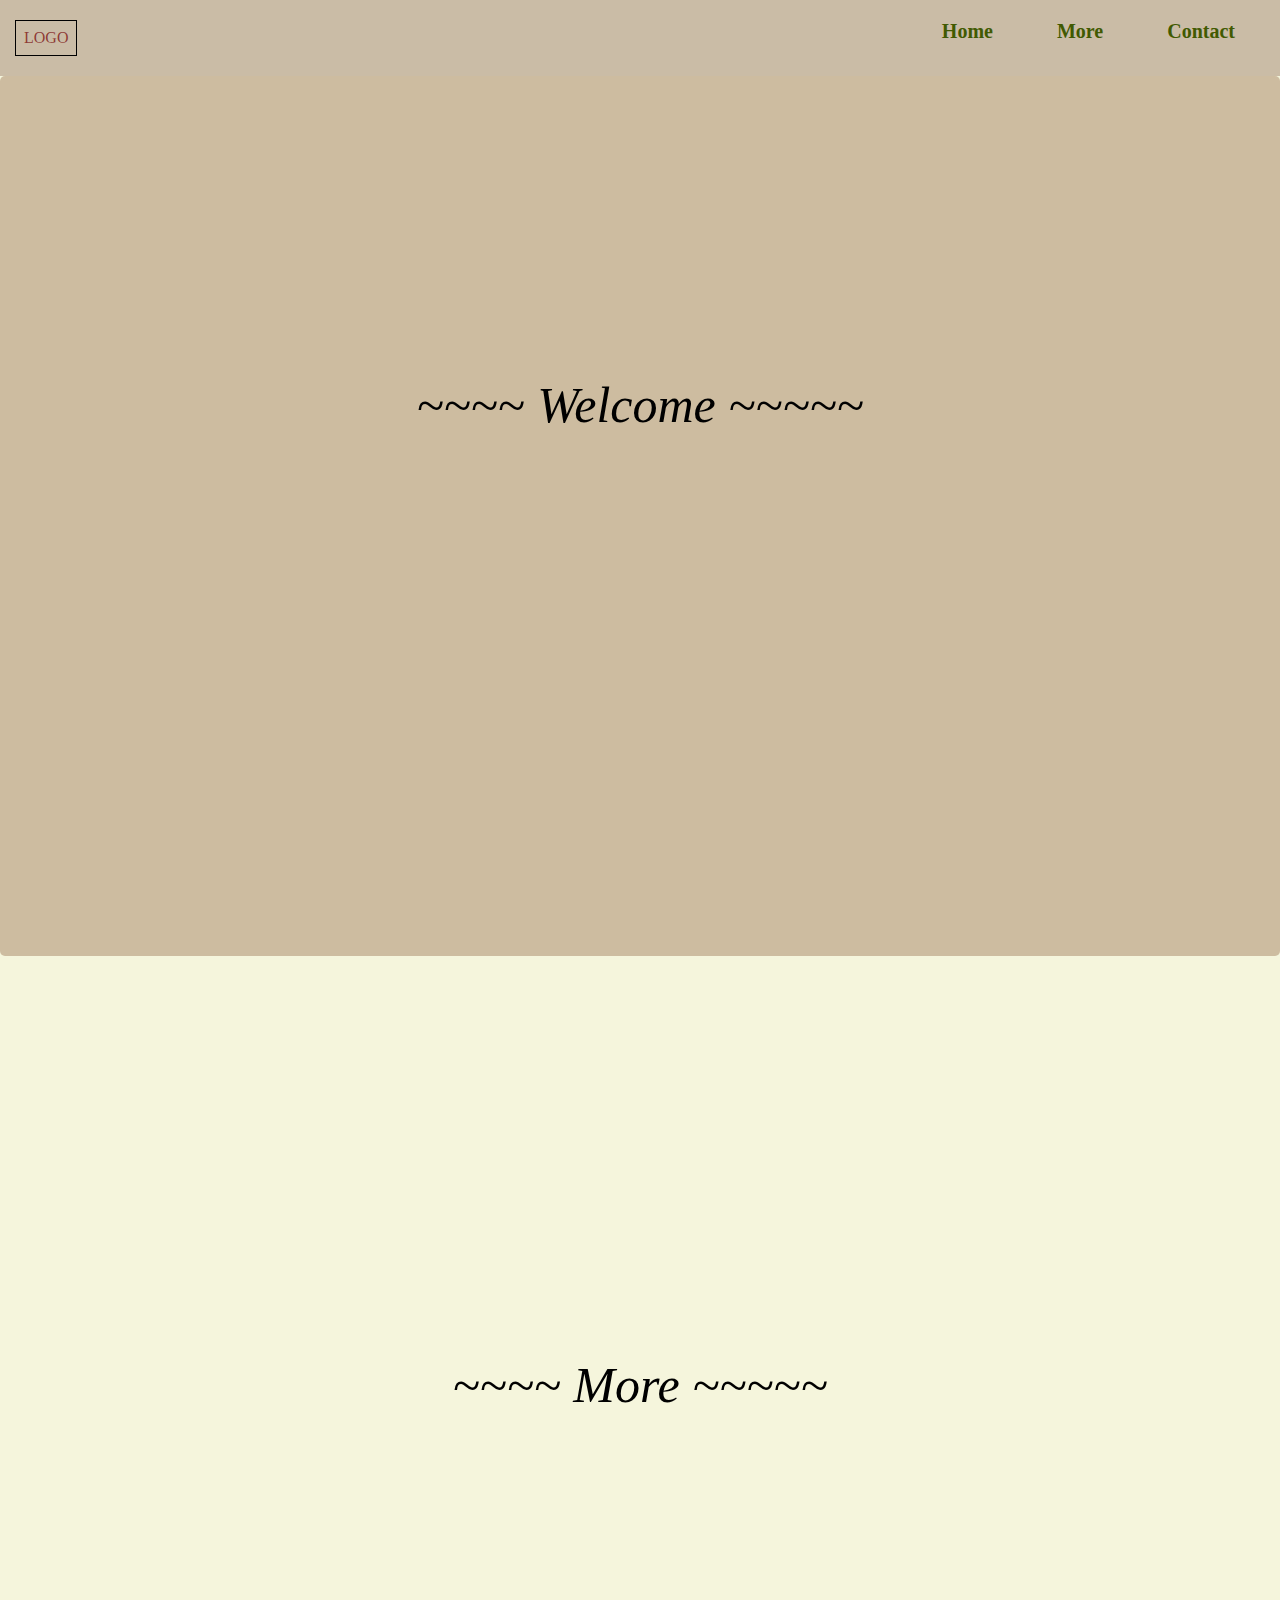
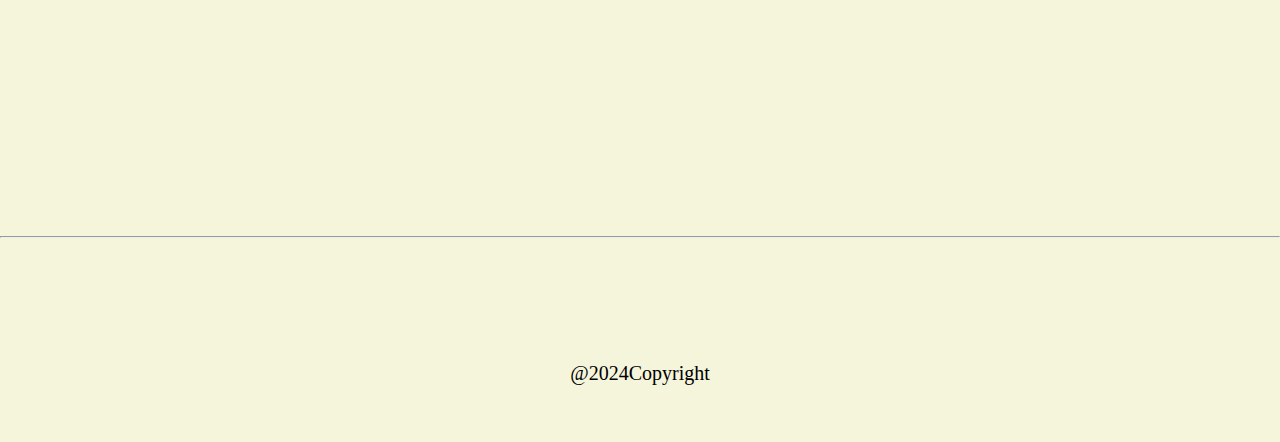
<file: Index.html>
<html lang="en">
<head>
    <meta charset="UTF-8">
    <meta name="viewport" content="width=device-width, initial-scale=1.0">
    <meta name="author" content="Malak Bouhia">
    <title>Navigation Bar</title>
    <link rel="stylesheet" href="Style.css">
    <link rel="shortcut icon" href="favicon.ico" type="image/x-icon">
</head>
<body>
    <div class="nav">
        <div class="logo">
            LOGO
        </div>
        <div class="list">
            <ul>
                <li><a href="Index.html">Home</a></li>
                <li><a href="#more">More</a></li>
                <li><a href="Contact.html">Contact</a></li>
            </ul>
        </div>
    </div>
    <div class="page-1">
            <p class="home-message">~~~~ Welcome ~~~~~</p>
            
    </div>
    <div  id="more">
            <p class="more-message">~~~~ More ~~~~~</p>
    </div>
    <hr><br><br><br>
    <footer>@2024Copyright</footer>

</body>
</html>
</file>
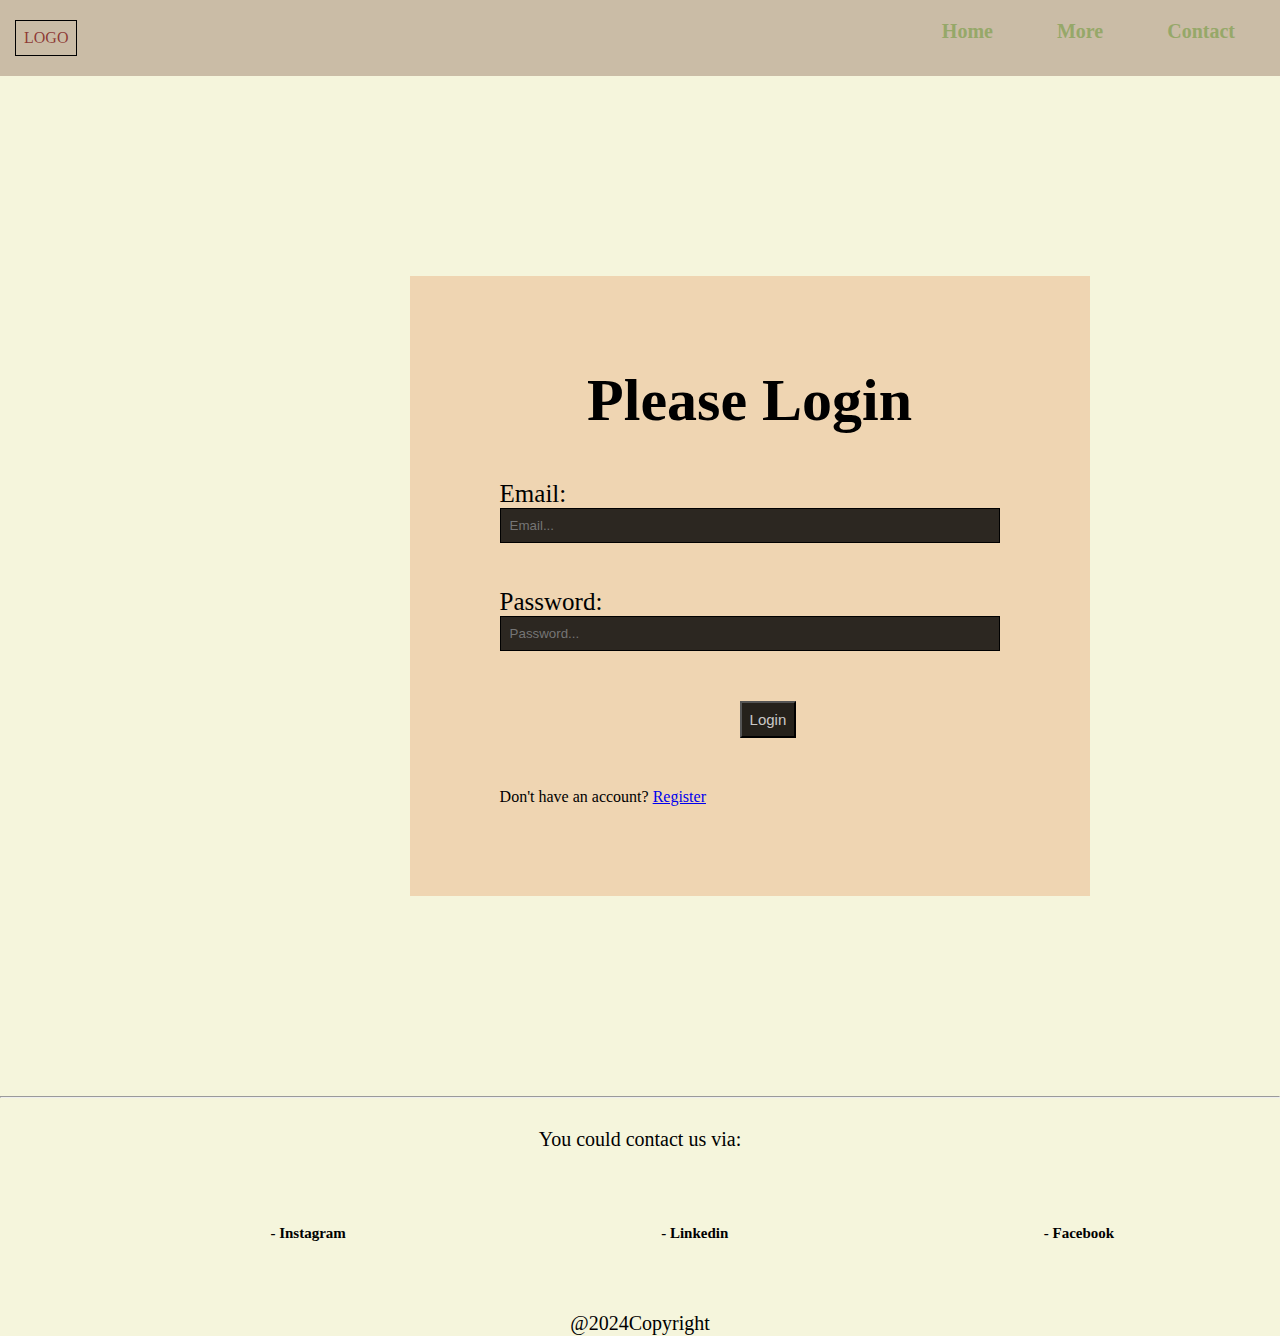
<file: Contact.html>
<html lang="en">
<head>
    <meta charset="UTF-8">
    <meta name="viewport" content="width=device-width, initial-scale=1.0">
    <meta name="author" content="Malak Bouhia">
    <title>Navigation Bar</title>
    <link rel="stylesheet" href="Contact.css">
    <link rel="shortcut icon" href="favicon.ico" type="image/x-icon">
</head>
<body>
    <div class="nav">
        <div class="logo">
            LOGO
        </div>
        <div class="list">
            <ul>
                <li><a href="Index.html">Home</a></li>
                <li><a href="#more">More</a></li>
                <li><a href="Contact.html">Contact</a></li>
            </ul>
        </div>
    </div>
       
  <!--  <div class="page-1">
        <h3>For more information enter your informations</h3>
        <form action="">
            <label for="f-name">First Name:</label><br>
            <input type="text" placeholder="First name.."><br>
            <label for="l-name">Last Name:</label><br>
            <input type="text" placeholder="Last name.."><br>
            <label for="email">Email:</label><br>
            <input type="email" placeholder="Email.."><br>
             <button>
                <p>Submit</p>
             </button>
        </form>
    </div>-->
    <div class="container">
      <h1>Please Login</h1>
      <form>
        <div class="form-control">
            <label>Email:</label><br>
           <input type="text" placeholder="Email..." required>
          
        </div>

        <div class="form-control">
            <label>Password:</label><br>
          <input type="password" placeholder="Password..." required>
        </div>

        <button class="btn">Login</button>

        <p class="text">Don't have an account? <a href="#">Register</a> </p>
      </form>
    </div>

   <!-- <div class="page-2">
        <p class="text">You could contact us via:</p>
        <ul class="contact">
            <li><a href="####" target="_blank"> - Instagram</a></li>
            <li><a href="##" target="_blank"> - Linkedin</a></li>
            <li><a href="#" target="_blank">- Facebook</a></li>
        </ul>
    </div>-->
    <hr>
    <footer>
        <div class="contact-info">
            <p class="text">You could contact us via:</p><br><br><br>
            <ul class="contact">
                <li><a href="####" target="_blank"> - Instagram</a></li>
                <li><a href="##" target="_blank"> - Linkedin</a></li>
                <li><a href="#" target="_blank">- Facebook</a></li>
            </ul>
        </div><br><br><br>
       <p>@2024Copyright</p> 
    </footer>
</body>
<!--</html>
<!DOCTYPE html>
<html lang="en">
  <head>
    <meta charset="UTF-8" />
    <meta name="viewport" content="width=device-width, initial-scale=1.0" />
    <link rel="stylesheet" href="style.css">
    <title>Form Input Wave</title>
  </head>
  <body>
    <div class="nav">
        <div class="logo">
            LOGO
        </div>
        <div class="list">
            <ul>
                <li><a href="Index.html">Home</a></li>
                <li><a href="#more">More</a></li>
                <li><a href="Contact.html">Contact</a></li>
            </ul>
        </div>
    </div>
    <div class="container">
      <h1>Please Login</h1>
      <form>
        <div class="form-control">
          <input type="text" required>
          <label>Email</label>
        </div>

        <div class="form-control">
          <input type="password" required>
          <label>Password</label>
        </div>

        <button class="btn">Login</button>

        <p class="text">Don't have an account? <a href="#">Register</a> </p>
      </form>
    </div>
    <footer>@2024Copyright</footer>

  </body>
</html>-->
</file>
<file: Style.css>
*{
    padding: 0;
    margin: 0;
}
body{
    background-color: #F5F5DC;
}
.logo {
    border: 1px solid black;
    color: rgba(119, 6, 6, 0.726);
    padding: 8px;
    margin-right: auto;
}
.nav{
    padding: 20px 15px;
    background-color: #b6a28eaf;
    display: flex;
    justify-content: right;
}
 ul li {
    list-style: none;
    text-decoration: none;
    display: inline;
    padding: 20px;
}
 ul li a{
    text-decoration: none;
    color: #415a02;
    font-size: 20px;
    font-family:Georgia, 'Times New Roman', Times, serif;
    font-weight:600;
    position: relative;
    transition: 0.7s all linear ;
    padding: 5px 10px;
}
/*Transition for the navigation bar*/
ul li a:hover{
    color: #96a869;
}
ul li a::before{
    position: absolute;
    content: '';
    bottom:0;
    left: 100%;
    width: 0;
    height: 0;
    background-color: #E07B39;
    z-index: -1;
}
ul li a:hover::before{
    animation:ani 1s cubic-bezier(0.175, 0.885, 0.32, 1.275) forwards ;
}
@keyframes ani{
    0%{ 
        width: 0%;
        height: 1px;
        left: 50%;
    }
    50%{ 
        width: 100%;
        height: 1px;
        left: 0;
    }
    100%{ 
        width: 100%;
        height: 100%;
        left: 0;
    }
}
/*End of the transition*/

/*Page 1*/
.page-1{
    width: 100%;
    height: 880px;
    background-color:#a8866783 ;
    border-radius: 5px 5px;
}

.home-message{
    text-align: center;
    font-style: italic;
    padding-top: 300px;
    font-size: 50px;
}

#more{
    width: 100%;
    height: 880px;
    
}

.more-message{
    text-align: center;
    font-style: italic;
    padding-top: 400px;
    font-size: 50px;
    transition: 0.8s ease;
}
.more-message:hover{
    font-size: 80px;
    rotate:360deg;

}
footer{
    height:80px;
    width: 100%;
    text-align: center;
    padding-top: 70px;
    font-size: 20px;
}
</file>
<file: Contact.css>
*{
    padding: 0;
    margin: 0;
}
body{
    background-color: #F5F5DC;
}
.logo {
    border: 1px solid black;
    color: rgba(119, 6, 6, 0.726);
    padding: 8px;
    margin-right: auto;
}
.nav{
    padding: 20px 15px;
    background-color: #b6a28eaf;
    display: flex;
    justify-content: right;
}
.nav ul li {
    list-style: none;
    text-decoration: none;
    display: inline;
    padding: 20px;
}
.nav ul li a{
    text-decoration: none;
    color:  #96a869;
    font-size: 20px;
    font-family:Georgia, 'Times New Roman', Times, serif;
    font-weight:600;
    position: relative;
    transition: 0.7s all linear ;
    padding: 5px 10px;
}
/*Transition for the navigation bar*/
.nav ul li a:hover{
    color:#415a02 ;
}
.nav ul li a::before{
    position: absolute;
    content: '';
    bottom:0;
    left: 100%;
    width: 0;
    height: 0;
    background-color: #E07B39;
    z-index: -1;
}
.nav ul li a:hover::before{
    animation:ani 1s cubic-bezier(0.175, 0.885, 0.32, 1.275) forwards ;
}
@keyframes ani{
    0%{ 
        width: 0%;
        height: 1px;
        left: 50%;
    }
    50%{ 
        width: 100%;
        height: 1px;
        left: 0;
    }
    100%{ 
        width: 100%;
        height: 100%;
        left: 0;
    }
}
/*End of the transition*/

/*text*/
/*.page-1{
    width: 100%;
    height: 880px;
    background-color:#96a76f9a ;
    border-radius: 5px 5px;
}
/*.text{
    font-size: 35px;
    padding: 60px 40px;
    padding-bottom: 0;
}

.contact li a{
    font-size: 35px;
    text-decoration: none;
    display: block;
    color: rgba(0, 0, 0, 0.781) ;
    padding-left:200px ;
    padding-top: 20px;
    transition: 0.8s ease;

}
.contact li a:hover{
    color: rgba(117, 110, 101, 0.753);
}
form{
    background-color: rgba(255, 255, 255, 0.253);
    display: block;
    border: 1px solid rgba(255, 255, 255, 0.37);
    /*box-shadow: 15px 0 10px ;
    margin: 50px 300px;
    padding: 10px;
    padding-left: 70px;
    width: 330px;
    font-size: 40px;
}
form input{
    font-size: 20px;
    padding: 5px;
    background-color: rgba(0, 0, 0, 0.589);
    border: 1px solid rgba(0, 0, 0, 0.089);
    

}*/
.container{
    margin: 200px;
    margin-left: 32%;
    padding: 90px;
    background-color: #e07c3942;
    width: 500px ;
  
}
.container h1{
    text-align: center;
    font-size: 60px;
}
.form-control{
    font-size:25px ;
    padding-top: 45px;
}

.container input{
    border:1px solid black;
    padding: 9px;
    background-color: rgba(0, 0, 0, 0.815);
    width: 100%;
}
button{
    background-color: rgba(0, 0, 0, 0.849);
    color: rgba(255, 255, 255, 0.767);
    padding: 8px;
    margin: 50px;
    margin-left: 48%;
    font-size: 15px;

}

footer{
    height:80px;
    width: 100%;
    padding-top: 30px;
    font-size: 20px;
    padding-bottom: 10%;

}
.contact  li {
    list-style: none;
    text-decoration: none;
    display: inline;
    padding-left: 18%;    

}
.contact  li a{
    text-decoration: none;
    color:  black;
    font-size: 15px;
    font-family:Georgia, 'Times New Roman', Times, serif;
    font-weight:600;
    padding: 5px 40px;
    text-align: center;

    
}
footer p{
    text-align: center;
}
</file>
